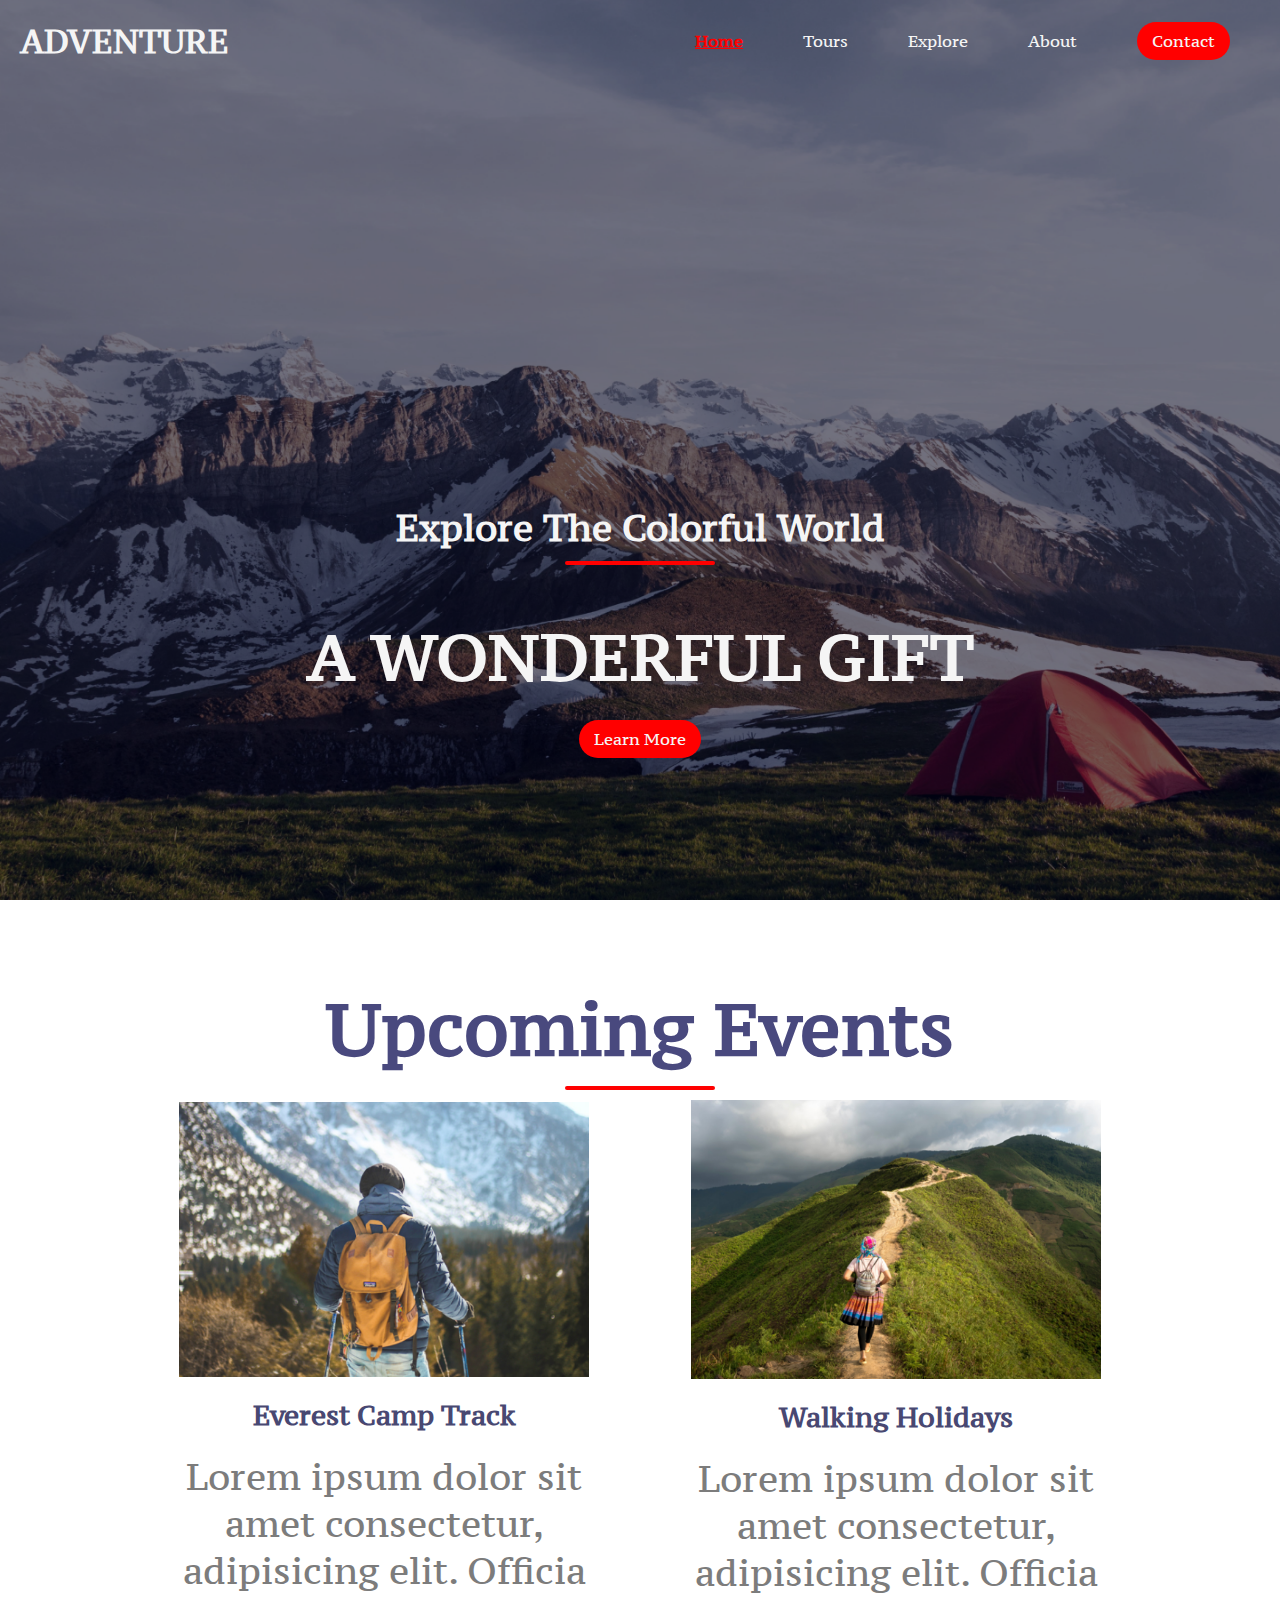
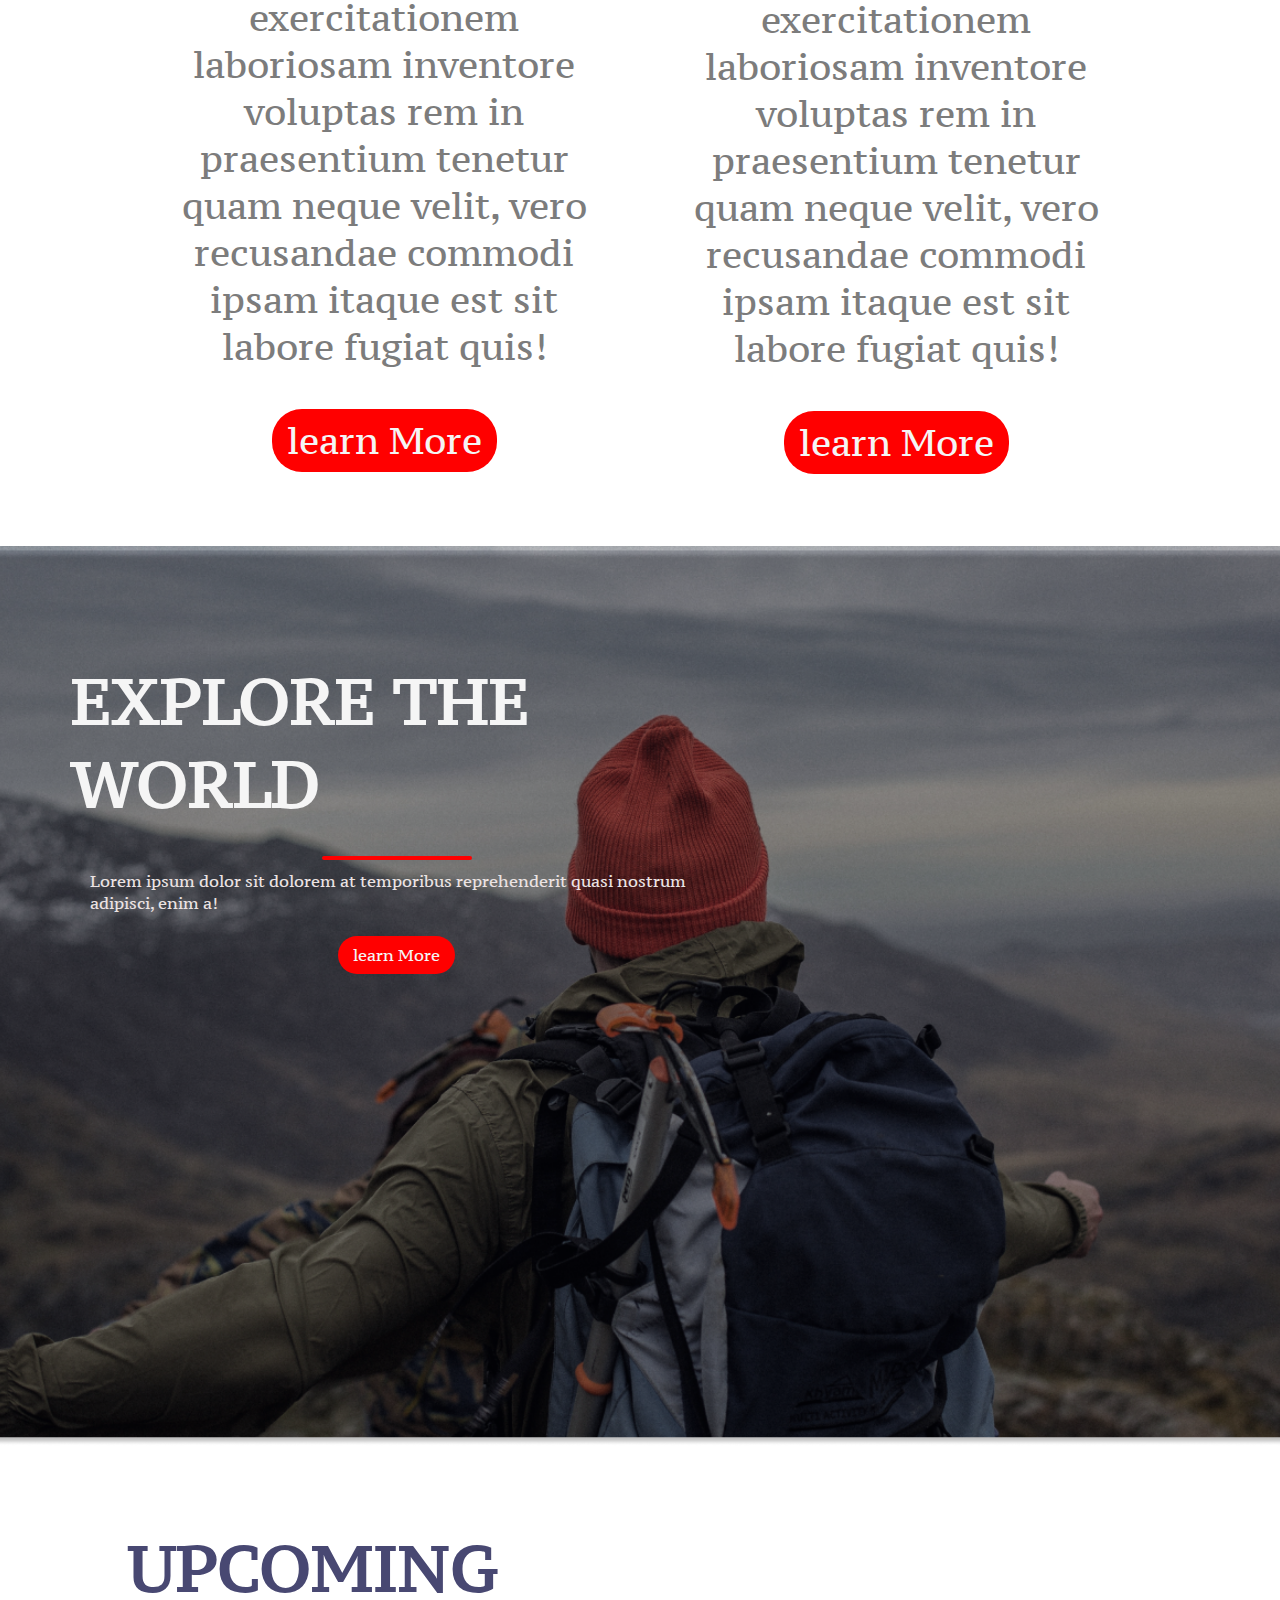
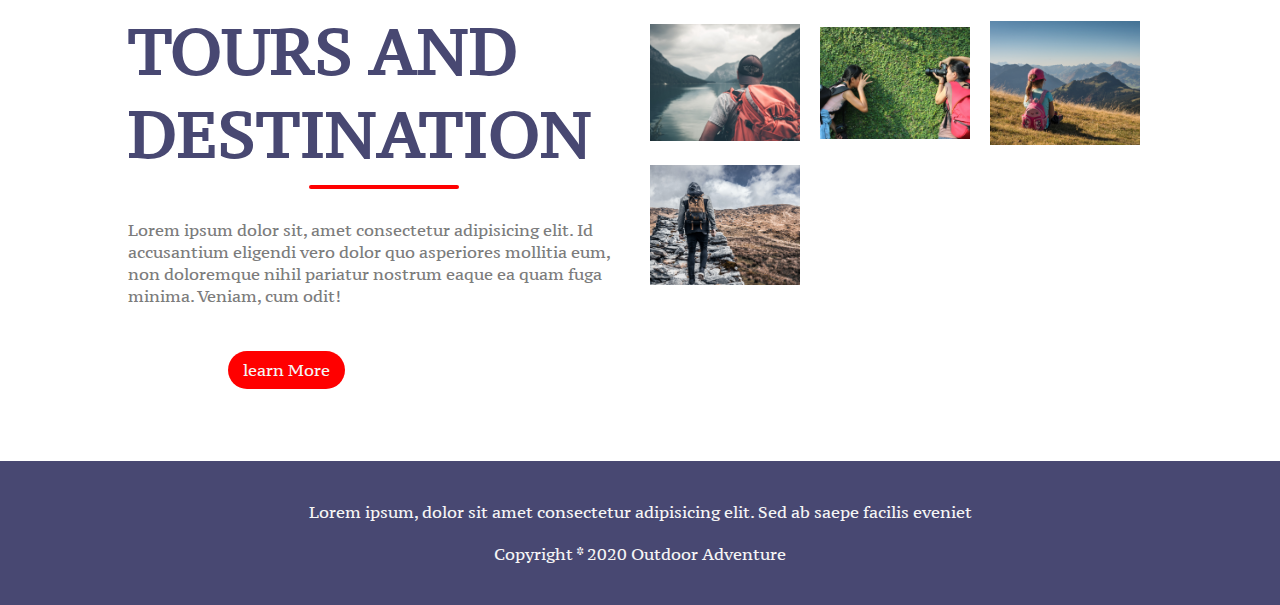
<file: index.html>
<html lang="en">
<head>
    <meta charset="UTF-8">
    <meta http-equiv="X-UA-Compatible" content="IE=edge">
    <meta name="viewport" content="width=device-width, initial-scale=1.0">
    <title>ADVENTURE</title>
    <link rel="stylesheet" href="adventure.css">
    <link href="https://fonts.googleapis.com/css2?family=PT+Serif+Caption:ital@1&display=swap" rel="stylesheet">
    
</head>
<body>
    <!-- Navbar -->

    <nav class=" navbar">
        <h1 class="logo" >ADVENTURE </h1>
        <ul class="nav-links">
            <li class="active"><a href=""></a>Home</li>
            <li><a href=""></a>Tours</li>
            <li><a href=""></a>Explore</li>
            <li><a href=""></a>About</li>
            <li class="ctn"><a href=""></a>Contact</li>
        </ul>
        <img src="./Image/menu-btn.png" alt="" class="menu-btn">

    </nav>
    
    <!-- header section -->
    <header>
        <div class="header-content">
            <h2>Explore The Colorful World </h2>
            <div class="line" ></div>
            <h1> A WONDERFUL GIFT </h1> 
            <a href="#" class="ctn"> Learn More </a>
        </div>
    </header>

    <!-- Events  section -->

<section class="events">
<div class="title">
    <h1> Upcoming Events </h1>
    <div class="line"></div>
    <div class="row">
        <div class="col">
            <img src="./Image/img1.png" alt="">
            <h4> Everest Camp Track</h4>
            <p>Lorem ipsum dolor sit amet consectetur, adipisicing elit. Officia exercitationem laboriosam inventore voluptas rem in praesentium tenetur quam neque velit, vero recusandae commodi ipsam itaque est sit labore fugiat quis!</p>
            <br>
            <a href="#" class="ctn"> learn More</a>
        </div>
        <div class="col">
            <img src="./Image/img2.png" alt="">
            <h4> Walking Holidays</h4>
            <p>Lorem ipsum dolor sit amet consectetur, adipisicing elit. Officia exercitationem laboriosam inventore voluptas rem in praesentium tenetur quam neque velit, vero recusandae commodi ipsam itaque est sit labore fugiat quis!</p>
            <br>
            <a href="#" class="ctn"> learn More</a>
        </div>
    </div>
</div>
</section>


<!-- Explore section -->

<section class="explore">
   <div class="explore-content">
      <h1> EXPLORE THE WORLD  </h1>
      <div class="line"></div>
     <P>Lorem ipsum dolor sit   dolorem at temporibus reprehenderit quasi nostrum adipisci, enim a!</P>
     <br> 
     <a href="#" class="ctn"> learn More</a>
       
   </div>
</section>


<!-- Tour section -->
 
<section class="tours">
  <div class="row">
    <div class="col content-col">
        <h1>UPCOMING TOURS AND DESTINATION</h1>
        <div class="line"></div>
         <P>Lorem ipsum dolor sit, amet consectetur adipisicing elit. Id accusantium eligendi vero dolor quo asperiores mollitia eum, non doloremque nihil pariatur nostrum eaque ea quam fuga minima. Veniam, cum odit!</P>   
        <br>
         <a href="#" class="ctn"> learn More</a>
    </div>
    <div class="col image-col">
        <div class="image-gallery">
            <img src="./Image/img3.png" alt="">
            <img src="./Image/img4.png" alt="">
            <img src="./Image/img5.png" alt="">
            <img src="./Image/img6.png" alt="">
        </div>

    </div>
  </div>

</section>


<!-- Footer -->

<section class="footer">
   <p> Lorem ipsum, dolor sit amet consectetur adipisicing elit. Sed ab saepe facilis eveniet </p>
   <p> Copyright * 2020 Outdoor Adventure </p>
</section>




    <!-- javascript -->
    <script >
    
    const menuBtn = document.querySelector('.menu-btn');
    const navlinks = document.querySelector('.nav-links');

    menuBtn.addEventListener('click',function(){
             navlinks.classList.toggle('mobile-menu');
    })



    </script>
</body>
</html>
</file>
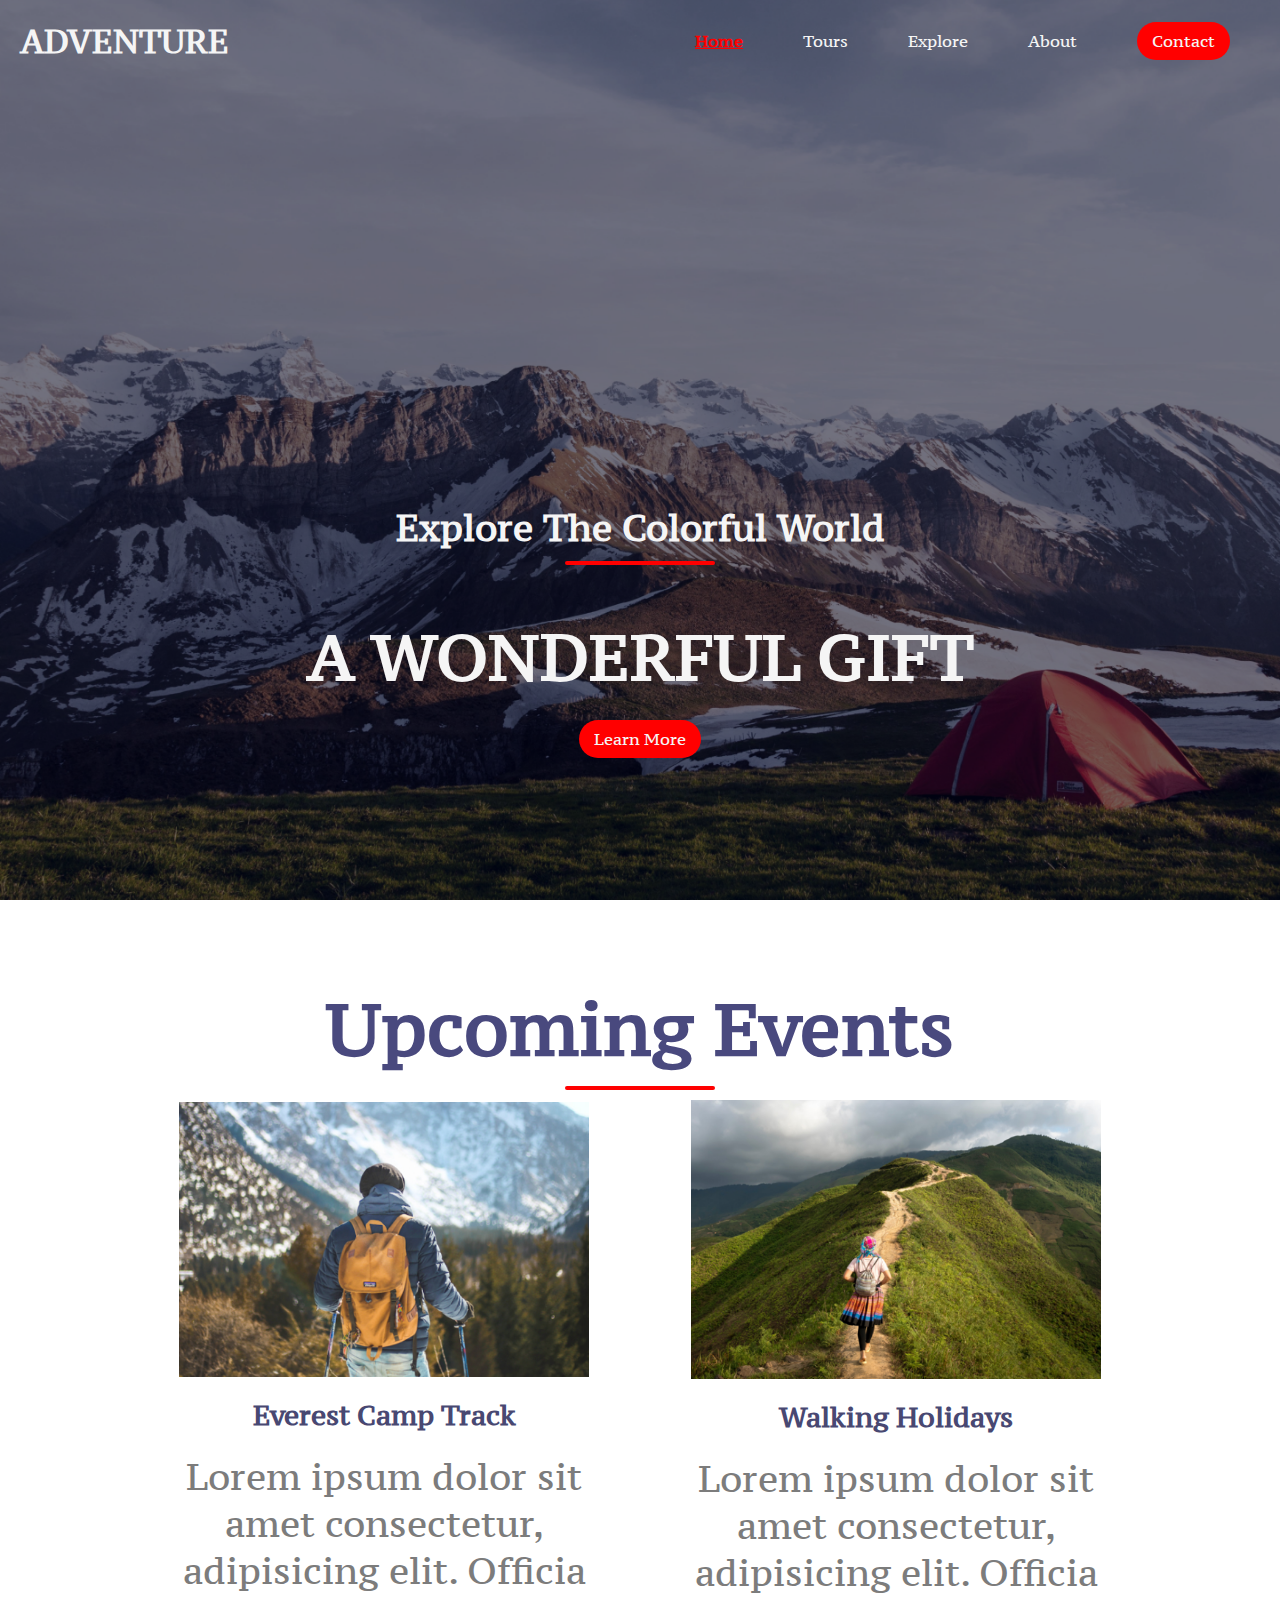
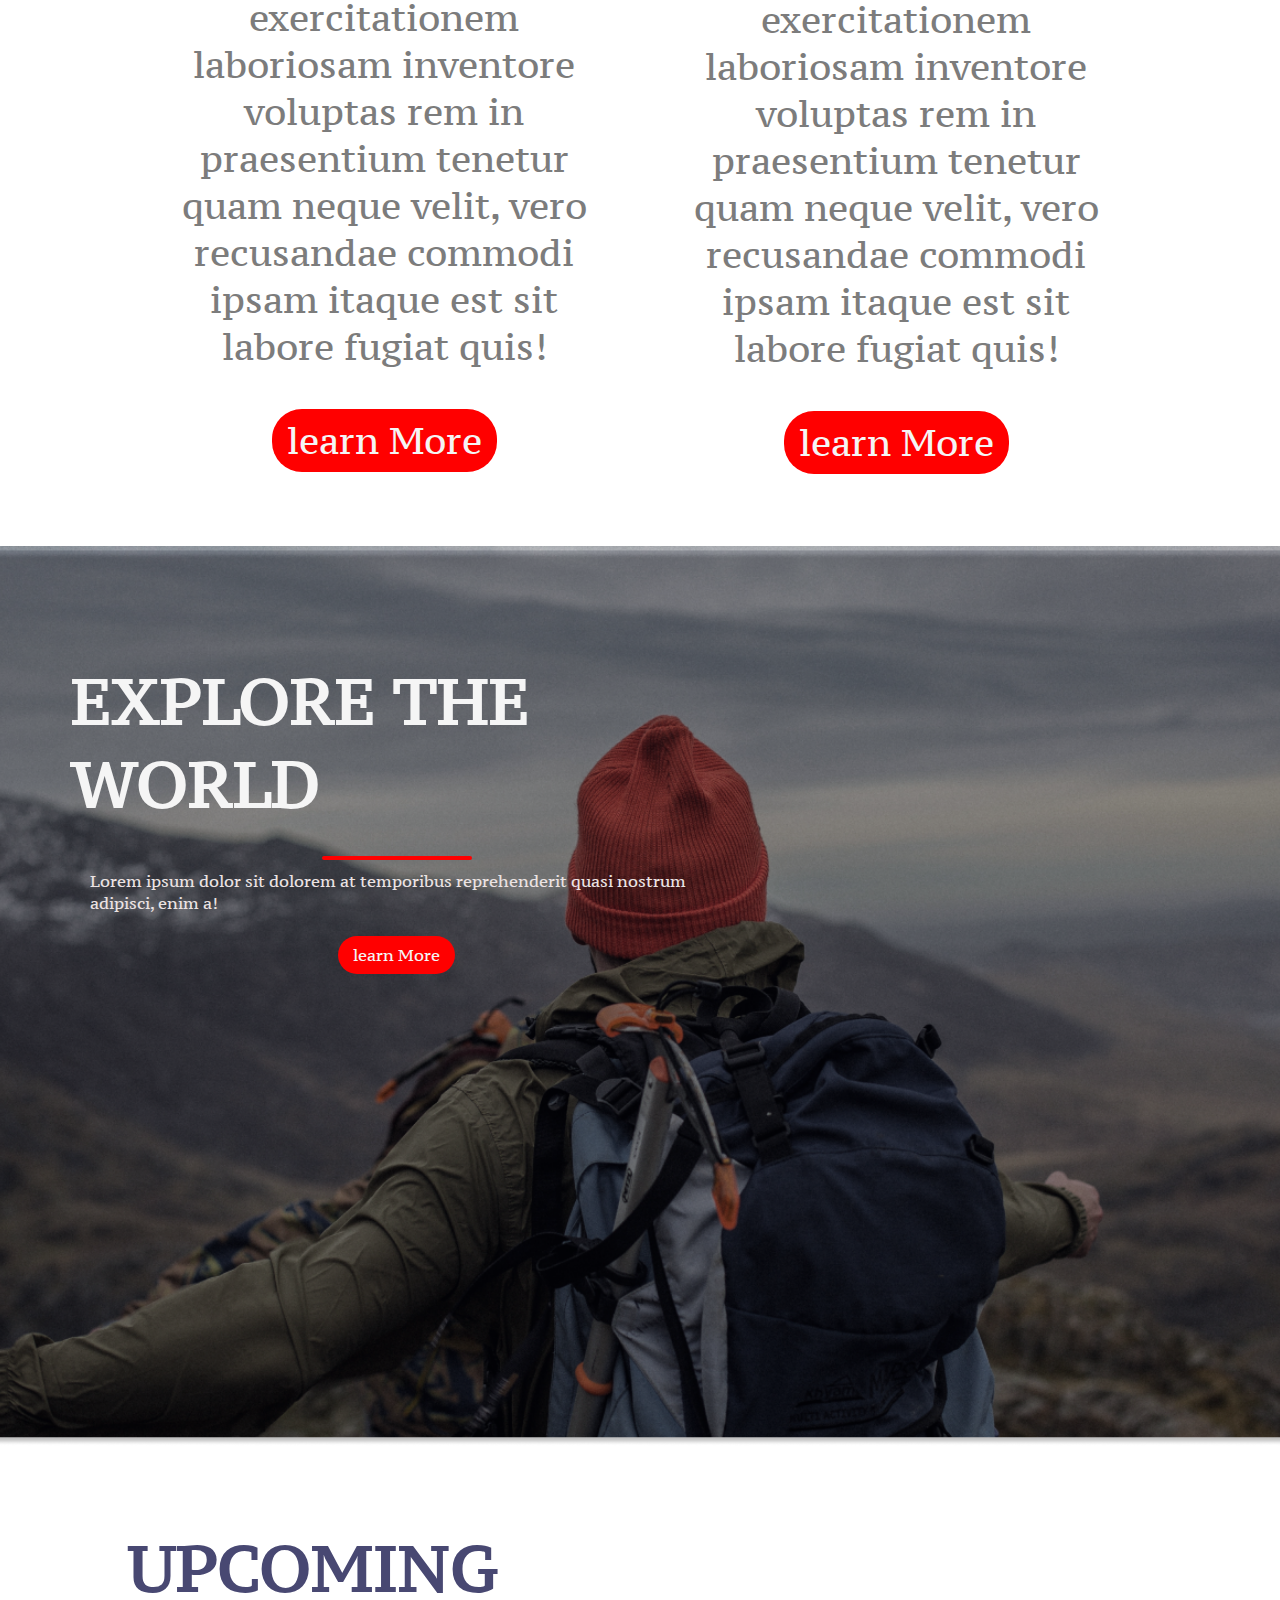
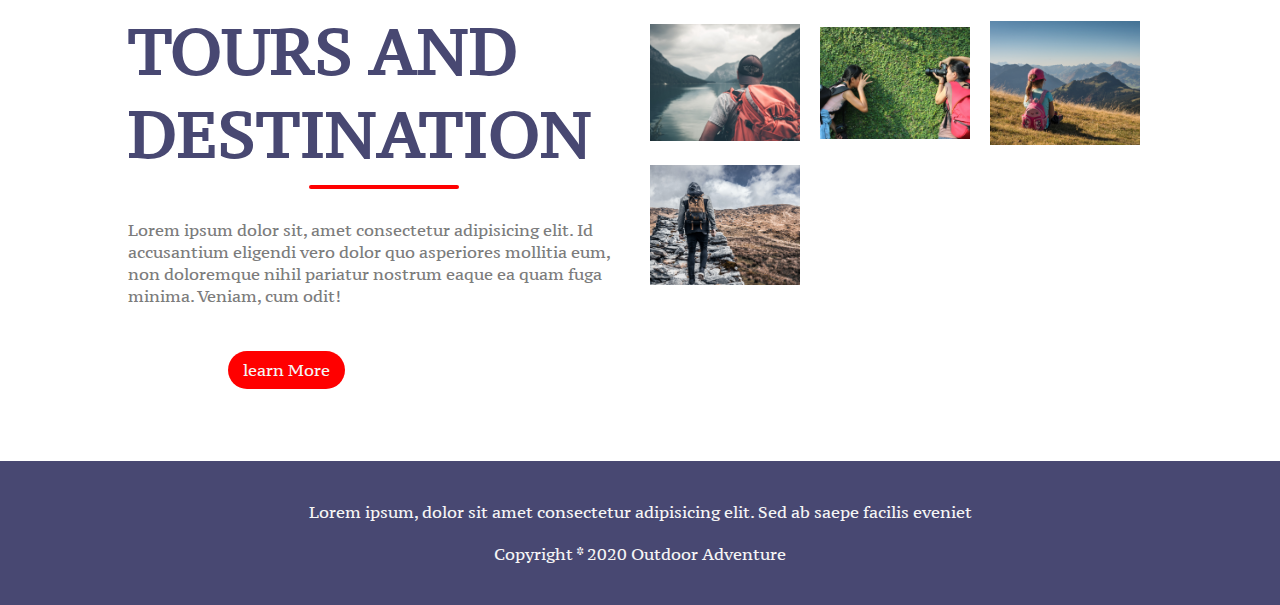
<file: adventure.html>
<html lang="en">
<head>
    <meta charset="UTF-8">
    <meta http-equiv="X-UA-Compatible" content="IE=edge">
    <meta name="viewport" content="width=device-width, initial-scale=1.0">
    <title>ADVENTURE</title>
    <link rel="stylesheet" href="adventure.css">
    <link href="https://fonts.googleapis.com/css2?family=PT+Serif+Caption:ital@1&display=swap" rel="stylesheet">
    
</head>
<body>
    <!-- Navbar -->

    <nav class=" navbar">
        <h1 class="logo" >ADVENTURE </h1>
        <ul class="nav-links">
            <li class="active"><a href=""></a>Home</li>
            <li><a href=""></a>Tours</li>
            <li><a href=""></a>Explore</li>
            <li><a href=""></a>About</li>
            <li class="ctn"><a href=""></a>Contact</li>
        </ul>
        <img src="./Image/menu-btn.png" alt="" class="menu-btn">

    </nav>
    
    <!-- header section -->
    <header>
        <div class="header-content">
            <h2>Explore The Colorful World </h2>
            <div class="line" ></div>
            <h1> A WONDERFUL GIFT </h1> 
            <a href="#" class="ctn"> Learn More </a>
        </div>
    </header>

    <!-- Events  section -->

<section class="events">
<div class="title">
    <h1> Upcoming Events </h1>
    <div class="line"></div>
    <div class="row">
        <div class="col">
            <img src="./Image/img1.png" alt="">
            <h4> Everest Camp Track</h4>
            <p>Lorem ipsum dolor sit amet consectetur, adipisicing elit. Officia exercitationem laboriosam inventore voluptas rem in praesentium tenetur quam neque velit, vero recusandae commodi ipsam itaque est sit labore fugiat quis!</p>
            <br>
            <a href="#" class="ctn"> learn More</a>
        </div>
        <div class="col">
            <img src="./Image/img2.png" alt="">
            <h4> Walking Holidays</h4>
            <p>Lorem ipsum dolor sit amet consectetur, adipisicing elit. Officia exercitationem laboriosam inventore voluptas rem in praesentium tenetur quam neque velit, vero recusandae commodi ipsam itaque est sit labore fugiat quis!</p>
            <br>
            <a href="#" class="ctn"> learn More</a>
        </div>
    </div>
</div>
</section>


<!-- Explore section -->

<section class="explore">
   <div class="explore-content">
      <h1> EXPLORE THE WORLD  </h1>
      <div class="line"></div>
     <P>Lorem ipsum dolor sit   dolorem at temporibus reprehenderit quasi nostrum adipisci, enim a!</P>
     <br> 
     <a href="#" class="ctn"> learn More</a>
       
   </div>
</section>


<!-- Tour section -->
 
<section class="tours">
  <div class="row">
    <div class="col content-col">
        <h1>UPCOMING TOURS AND DESTINATION</h1>
        <div class="line"></div>
         <P>Lorem ipsum dolor sit, amet consectetur adipisicing elit. Id accusantium eligendi vero dolor quo asperiores mollitia eum, non doloremque nihil pariatur nostrum eaque ea quam fuga minima. Veniam, cum odit!</P>   
        <br>
         <a href="#" class="ctn"> learn More</a>
    </div>
    <div class="col image-col">
        <div class="image-gallery">
            <img src="./Image/img3.png" alt="">
            <img src="./Image/img4.png" alt="">
            <img src="./Image/img5.png" alt="">
            <img src="./Image/img6.png" alt="">
        </div>

    </div>
  </div>

</section>


<!-- Footer -->

<section class="footer">
   <p> Lorem ipsum, dolor sit amet consectetur adipisicing elit. Sed ab saepe facilis eveniet </p>
   <p> Copyright * 2020 Outdoor Adventure </p>
</section>




    <!-- javascript -->
    <script >
    
    const menuBtn = document.querySelector('.menu-btn');
    const navlinks = document.querySelector('.nav-links');

    menuBtn.addEventListener('click',function(){
             navlinks.classList.toggle('mobile-menu');
    })



    </script>
</body>
</html>
</file>
<file: adventure.css>
*{
    margin:0;
    padding:0;
    box-sizing: border-box;  
    font-family: 'PT Serif Caption', serif;
}

body,html{
  overflow-x: hidden;
}

ul{
    list-style: none;
    }

.active{
    color: red;
    text-decoration: underline;
    font-weight: bold;

}


    
 .navbar{
    position: absolute;
    top: 0;
    left: 0;
      width: 100%; 
     display: flex;
    justify-content: space-between;
    padding: 20px;
    color:whitesmoke;
     
}  


.nav-links{
    display: flex;
    align-items: center;
}

.nav-links li{
    margin: 0 30px;
}

header {
    width: 100vw;
    height: 100vh;
    background-image: url('./Image/header-bg.png');
     background-size: cover;
     background-position: bottom ;
     display: flex;
     align-items: flex-end;
     justify-content: center;

      
}

a {
 text-decoration: none;
}

.header-content {
margin-bottom: 150px;
color: whitesmoke;
text-align: center;
}

.header-content h2 {
  font-size: 4vmin;
  
}

.line{
    width: 150px;
    height: 4px;
    background: red;
     margin:10px auto;    /*   <=ye wali css apply karne se object(center) me aajaata hai    */
   border-radius: 5px;
}

.header-content h1  {
    font-size: 7vmin;
    margin-top: 50px;
    margin-bottom: 30px;

}

/* learn-more btn ki css (ctn)*/
.ctn{
   padding: 8px 15px;
   background: red;
   border-radius: 30px;
   color:whitesmoke;

}

.menu-btn{
    position: absolute;
    top: 30px;
    right: 30px;
    width: 40px;
    cursor: pointer;
    display: none;
}
  
/* Events */

section{
    width: 80%;
    margin: 80px auto;
}
.title{
    text-align: center;
    font-size: 4vmin;
    color: #49497e;
}

.row{
    display: flex;
    align-items: center;
    justify-content: space-between;
    width: 100%;
}


.row .col img{
       width: 80%;    
      
}

.events.row{
  margin-top: 50px;
}


h4{
  font-size: 3vmin;
  color: #484872;
  margin: 20px auto;
}

p{
  color: #7C7C7C;
  padding: 0px 40px;
}

/* 
Explore */

.explore{
  width: 100%;
  height: 100vh;
  background-image: url('./Image/bg2.png');
  background-position: center;
  background-size: cover;
  background-repeat: no-repeat;
    /* display: flex; 
    justify-content: center;
  align-items: center;  */
}

 .explore-content{
  width: 62%;
  padding: 50px;
  color: whitesmoke;
  display: flex; 
  align-items: center; 
  justify-content: center;
  flex-direction: column;
}

.explore-content h1{
  font-size: 7vmin;
  margin: 21px;
  padding-top: 42px;
  color: whitesmoke;
}


.explore-content .ctn{
  margin:auto 35%;;
}

.explore-content p{
   color: rgb(235, 227, 227);
}


.tours .row .col{
  width: 50%;

} 


.content-col{
  width: 40%;

}
 
.image-col{
  width: 60%;
}


/* is css se image jo hai wo ek squar frame me aa gayi */
.tours .image-gallery{
   display: flex;
   flex-wrap: wrap;
   width: 100%;
   align-items: center;
} 


.image-gallery img{
  max-width:150px;
  margin: 10px;
  
} 

.content-col h1{
  font-size: 7vmin;
  color: #484872;
  
}

.content-col.line{
  margin-left: -1px;
}

.content-col p{
  padding: 0;
  margin: 30px auto;

}

.content-col .ctn{
  margin-left: 100px;
}


.footer{
  width: 100%;
 min-height: 100px;
  padding: 20px 80px;
  margin: 0;
  background: #484872;
  text-align: center;
}

.footer p{
  color: whitesmoke;
  margin: 20px auto;
  padding: 20px auto;
}


/* responsive (Mobile Device ) */
@media only screen and (max-width: 850px){
  .menu-btn{
    display: block;
  }

 .navbar{
    padding: 0;
}
.logo{
    position: absolute;
    top:30px;
    left:30px;
}
  .nav-links{
    flex-direction: column;
    width: 100%;
    height: 100vh;
    justify-content: center;
    background: #484872;
    margin-top: -900px;
    transition: all 0.5s ease;

  }

  .mobile-menu{
    margin-top: 0px;
    border-bottom-right-radius: 30%;
  }
  .nav-links li{
    margin:30px auto;

  }
/* Events section */

.row{
  flex-direction: column;
}

.row .col {
  margin: 20px auto;
}
 .col img{
  max-width: 90%;
 }

/* 
explore */

.explore-content{
  width: 100%;
}

/* Tour-section */
.tours.col{
  width:100%; 
}

.image-gallery{
  justify-content: center;
  align-items: center;
}

.image-gallery img{
  width: 90%;
}

.footer{
  padding: 10px;
}

}


/* Animations  */

img{
  transition: transform .3s ease;
}
img:hover{
transform: scale(1.1);
}

.ctn:hover{
  background: whitesmoke;
  color: red;
box-shadow: 2px 2px 5px black;
}

li:hover{
  cursor: pointer;
  color: red;
}
</file>
